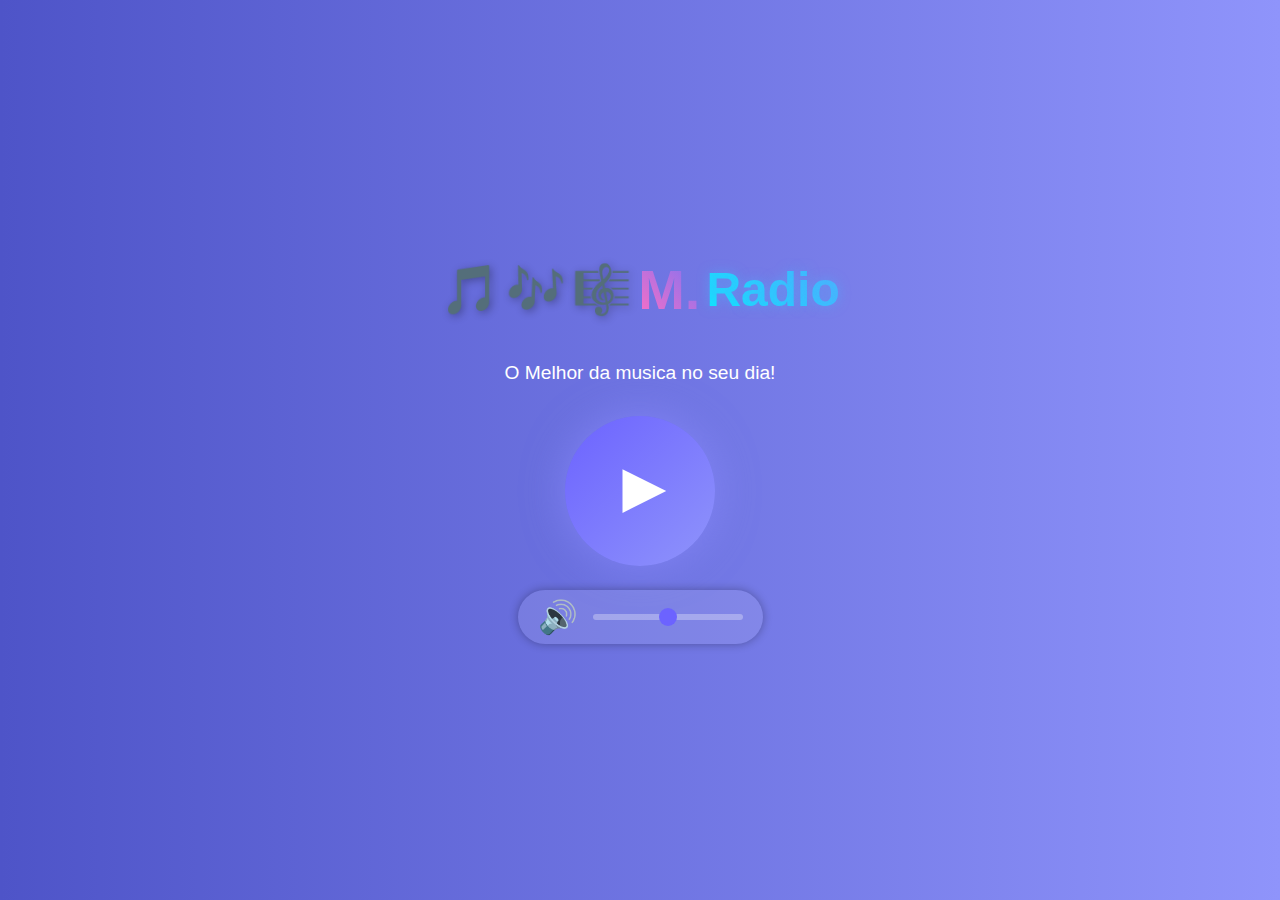
<file: index.html>
<!DOCTYPE html>
<html lang="pt-BR">
<head>
<meta charset="UTF-8">
<meta name="viewport" content="width=device-width, initial-scale=1.0">
<title>M.Radio</title>
<style>
  * { margin:0; padding:0; box-sizing:border-box; font-family:'Segoe UI',sans-serif; }
  body {
    display: flex;
    min-height: 100vh;
    background: linear-gradient(to right, #4e54c8, #8f94fb);
    color: #fff;
    overflow: hidden;
  }

  .logo {
  font-size: 3rem;
  text-shadow: 2px 2px 8px rgba(0,0,0,0.3);
  display: flex;
  align-items: center;
  justify-content: center;
  gap: 6px;
}

/* Notas musicais animadas */
.note {
  display: inline-block;
  animation: bounce 1.5s infinite;
}
.note:nth-child(1) { animation-delay: 0s; }
.note:nth-child(2) { animation-delay: 0.2s; }
.note:nth-child(3) { animation-delay: 0.4s; }

@keyframes bounce {
  0%, 100% { transform: translateY(0); }
  50% { transform: translateY(-10px); }
}

/* Estilo do "M." */
.logo .brand {
  font-weight: bold;
  font-size: 3.5rem;
  background: linear-gradient(45deg, #ff6ec4, #7873f5);
  -webkit-background-clip: text;
  -webkit-text-fill-color: transparent;
  text-shadow: none;
}

/* Estilo do "Radio" */
.logo .radio-text {
  font-weight: bold;
  background: linear-gradient(45deg, #00f2fe, #4facfe);
  -webkit-background-clip: text;
  -webkit-text-fill-color: transparent;
  text-shadow: 0 0 12px rgba(79,172,254,0.6);
}
.logo span:nth-child(1) { animation-delay: 0s; }
.logo span:nth-child(2) { animation-delay: 0.2s; }
.logo span:nth-child(3) { animation-delay: 0.4s; }

@keyframes bounce {
  0%, 100% { transform: translateY(0); }
  50% { transform: translateY(-10px); }
}
  /* Sidebar */
  .sidebar {
    width: 80px;
    background: rgba(0,0,0,0.4);
    backdrop-filter: blur(10px);
    display: flex;
    flex-direction: column;
    align-items: center;
    padding: 2rem 0.5rem;
    gap: 1rem;
  }

  .sidebar button {
    background: none;
    border: none;
    color: #fff;
    font-size: 2rem;
    cursor: pointer;
    position: relative;
    transition: transform 0.2s;
  }
  .sidebar button:hover { transform: scale(1.2); }
  .sidebar button.active { transform: scale(1.3); }

  .sidebar button::after {
    content: attr(data-name);
    position: absolute;
    left: 100%;
    top: 50%;
    transform: translateY(-50%);
    background: rgba(0,0,0,0.7);
    padding: 0.3rem 0.6rem;
    border-radius: 6px;
    white-space: nowrap;
    opacity: 0;
    pointer-events: none;
    transition: opacity 0.3s;
    margin-left: 0.5rem;
    font-size: 0.9rem;
  }
  .sidebar button:hover::after { opacity: 1; }

  /* Conteúdo central */
  .container {
    flex: 1;
    display: flex;
    flex-direction: column;
    justify-content: center;
    align-items: center;
    text-align: center;
    gap: 2rem;
  }

  h1 { font-size: 3rem; margin-bottom: 0.5rem; text-shadow: 2px 2px 8px rgba(0,0,0,0.3); }
  p { font-size: 1.2rem; }

  /* Player */
  .player {
    display: flex;
    flex-direction: column;
    align-items: center;
    gap: 1.5rem;
  }

  /* Botão grande Play/Pause */
  #playPauseBtn {
    background: linear-gradient(135deg, #6c63ff, #8f94fb);
    border: none;
    border-radius: 50%;
    width: 150px;
    height: 150px;
    cursor: pointer;
    box-shadow: 0 0 40px rgba(140,140,255,0.6);
    display: flex;
    justify-content: center;
    align-items: center;
    transition: transform 0.3s, box-shadow 0.3s, background 0.3s;
  }
  #playPauseBtn:hover { 
    transform: scale(1.1); 
    box-shadow: 0 0 80px rgba(140,140,255,0.9);
    background: linear-gradient(135deg, #7b70ff, #a1a5ff);
  }
  #playPauseBtn svg {
    width: 70px;
    height: 70px;
    fill: #fff;
  }

  /* Volume */
  .volume-control {
    display: flex;
    align-items: center;
    gap: 15px;
    background: rgba(255,255,255,0.1);
    padding: 8px 20px;
    border-radius: 40px;
    box-shadow: 0 0 10px rgba(0,0,0,0.3);
    font-size: 2rem; /* 🔊 ícone maior */
  }
  .volume-control input[type=range] {
    width: 150px;
    -webkit-appearance: none;
    background: rgba(255,255,255,0.3);
    height: 6px;
    border-radius: 5px;
    cursor: pointer;
  }
  .volume-control input[type=range]::-webkit-slider-thumb {
    -webkit-appearance: none;
    height: 18px;
    width: 18px;
    background: #6c63ff;
    border-radius: 50%;
    cursor: pointer;
  }

  /* Waves animadas */
  .waves {
    display: flex;
    justify-content: center;
    align-items: flex-end;
    gap: 5px;
    height: 80px;
  }
  .wave {
    width: 6px;
    background: #fff;
    opacity: 0.7;
    animation: waveAnim 1s infinite;
  }
  .wave:nth-child(1) { animation-delay: 0s; }
  .wave:nth-child(2) { animation-delay: 0.1s; }
  .wave:nth-child(3) { animation-delay: 0.2s; }
  .wave:nth-child(4) { animation-delay: 0.3s; }
  .wave:nth-child(5) { animation-delay: 0.4s; }
  @keyframes waveAnim {
    0%,100% { height: 20px; }
    50% { height: 80px; }
  }

  audio { display: none; }

  @media(max-width:768px){
    .sidebar { flex-direction: row; width: 100%; height: 60px; padding: 0.5rem; gap: 0.5rem; position: fixed; top:0; }
    h1 { font-size: 2rem; }
    #playPauseBtn { width: 120px; height: 120px; }
    #playPauseBtn svg { width: 50px; height: 50px; }
    .waves { height: 60px; }
    .volume-control input[type=range] { width: 100px; }
    .volume-control { font-size: 1.5rem; } /* Ícone grande também no mobile */
  }
</style>
<link rel="manifest" href="manifest.json">
<meta name="theme-color" content="#6c63ff">

<script>
  if ("serviceWorker" in navigator) {
    navigator.serviceWorker.register("service-worker.js")
      .then(() => console.log("Service Worker registrado ✅"))
      .catch(err => console.log("Erro SW:", err));
  }
</script>
</head>
<body>
  
  <div class="container">
    <h1 class="logo">
      <span class="note">🎵</span>
      <span class="note">🎶</span>
      <span class="note">🎼</span>
      <span class="brand">M.</span> 
      <span class="radio-text">Radio</span>
    </h1>
    <p>O Melhor da musica no seu dia!</p>

    <div class="player">
      <button id="playPauseBtn">
        <!-- Ícone Play -->
        <svg id="iconPlay" viewBox="0 0 64 64"><polygon points="16,12 56,32 16,52"></polygon></svg>
        <!-- Ícone Pause -->
        <svg id="iconPause" viewBox="0 0 64 64" style="display:none;">
          <rect x="16" y="12" width="12" height="40"></rect>
          <rect x="36" y="12" width="12" height="40"></rect>
        </svg>
      </button>

      <div class="volume-control">
        🔊 <input type="range" id="volume" min="0" max="1" step="0.01" value="0.5">
      </div>

      <div class="waves" id="waves">
        <div class="wave"></div>
        <div class="wave"></div>
        <div class="wave"></div>
        <div class="wave"></div>
        <div class="wave"></div>
      </div>
    </div>
  </div>

  <audio id="radio" src="https://nonaccentually-orrow-carlene.ngrok-free.dev/stream"></audio>

<script>
const radio = document.getElementById('radio');
const playBtn = document.getElementById('playPauseBtn');
const iconPlay = document.getElementById('iconPlay');
const iconPause = document.getElementById('iconPause');
const volumeSlider = document.getElementById('volume');
const waves = document.getElementById('waves');
const buttons = document.querySelectorAll('.sidebar button');

// Play/Pause
playBtn.addEventListener('click', ()=>{
  if(radio.paused){
    radio.play();
    iconPlay.style.display = 'none';
    iconPause.style.display = 'block';
    waves.style.display = 'flex';
  } else {
    radio.pause();
    iconPlay.style.display = 'block';
    iconPause.style.display = 'none';
    waves.style.display = 'none';
  }
});

// Volume
volumeSlider.addEventListener('input', ()=> {
  radio.volume = volumeSlider.value;
});

// Sidebar canais
buttons.forEach(btn=>{
  btn.addEventListener('click', ()=>{
    const src = btn.getAttribute('data-src');
    radio.src = src;
    radio.play();
    iconPlay.style.display = 'none';
    iconPause.style.display = 'block';
    waves.style.display = 'flex';
    buttons.forEach(b => b.classList.remove('active'));
    btn.classList.add('active');
  });
});

// Início
waves.style.display = 'none';
</script>

</body>
</html>
</file>
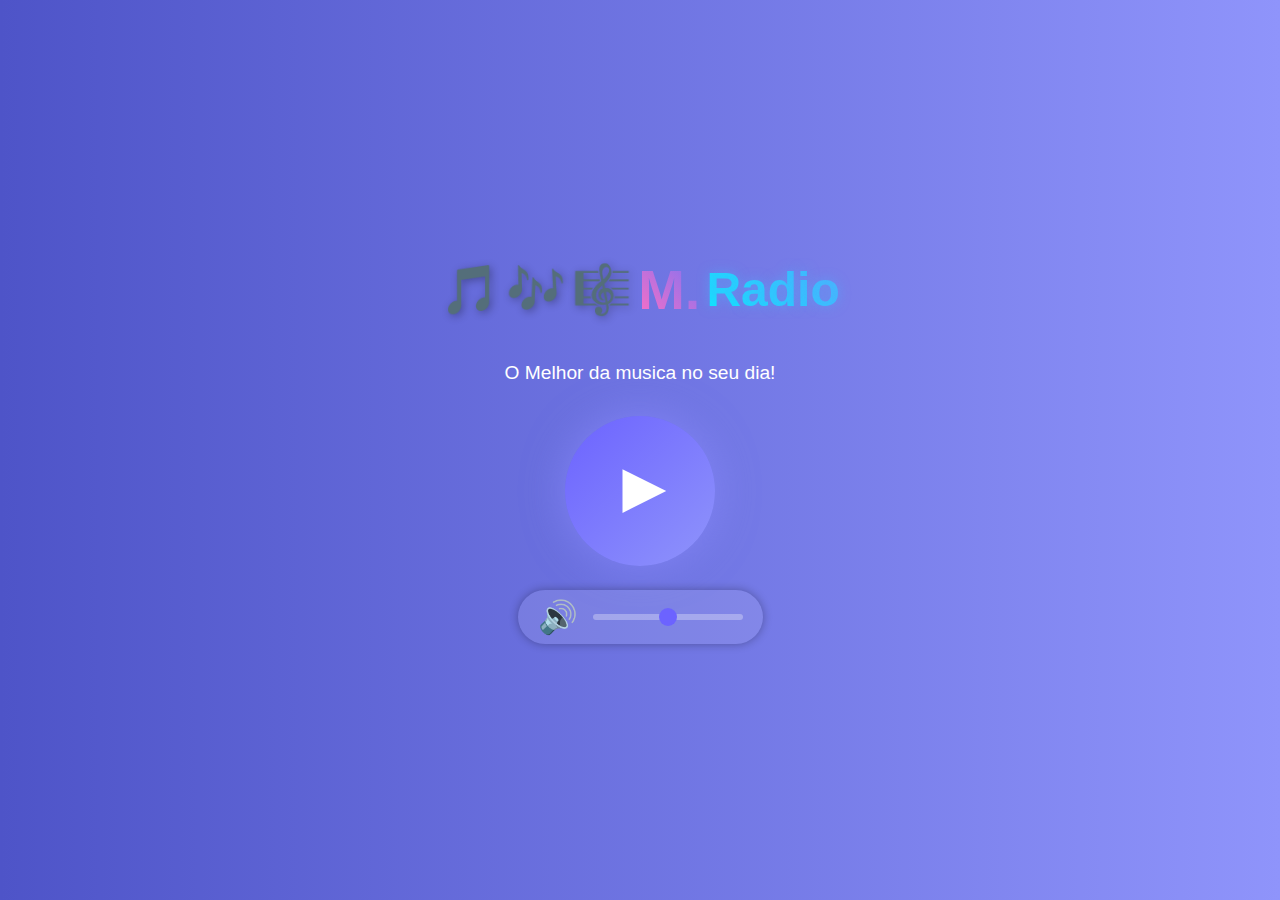
<file: docs/index.html>
<!DOCTYPE html>
<html lang="pt-BR">
<head>
<meta charset="UTF-8">
<meta name="viewport" content="width=device-width, initial-scale=1.0">
<title>M.Radio</title>
<style>
  * { margin:0; padding:0; box-sizing:border-box; font-family:'Segoe UI',sans-serif; }
  body {
    display: flex;
    min-height: 100vh;
    background: linear-gradient(to right, #4e54c8, #8f94fb);
    color: #fff;
    overflow: hidden;
  }

  .logo {
  font-size: 3rem;
  text-shadow: 2px 2px 8px rgba(0,0,0,0.3);
  display: flex;
  align-items: center;
  justify-content: center;
  gap: 6px;
}

/* Notas musicais animadas */
.note {
  display: inline-block;
  animation: bounce 1.5s infinite;
}
.note:nth-child(1) { animation-delay: 0s; }
.note:nth-child(2) { animation-delay: 0.2s; }
.note:nth-child(3) { animation-delay: 0.4s; }

@keyframes bounce {
  0%, 100% { transform: translateY(0); }
  50% { transform: translateY(-10px); }
}

/* Estilo do "M." */
.logo .brand {
  font-weight: bold;
  font-size: 3.5rem;
  background: linear-gradient(45deg, #ff6ec4, #7873f5);
  -webkit-background-clip: text;
  -webkit-text-fill-color: transparent;
  text-shadow: none;
}

/* Estilo do "Radio" */
.logo .radio-text {
  font-weight: bold;
  background: linear-gradient(45deg, #00f2fe, #4facfe);
  -webkit-background-clip: text;
  -webkit-text-fill-color: transparent;
  text-shadow: 0 0 12px rgba(79,172,254,0.6);
}
.logo span:nth-child(1) { animation-delay: 0s; }
.logo span:nth-child(2) { animation-delay: 0.2s; }
.logo span:nth-child(3) { animation-delay: 0.4s; }

@keyframes bounce {
  0%, 100% { transform: translateY(0); }
  50% { transform: translateY(-10px); }
}
  /* Sidebar */
  .sidebar {
    width: 80px;
    background: rgba(0,0,0,0.4);
    backdrop-filter: blur(10px);
    display: flex;
    flex-direction: column;
    align-items: center;
    padding: 2rem 0.5rem;
    gap: 1rem;
  }

  .sidebar button {
    background: none;
    border: none;
    color: #fff;
    font-size: 2rem;
    cursor: pointer;
    position: relative;
    transition: transform 0.2s;
  }
  .sidebar button:hover { transform: scale(1.2); }
  .sidebar button.active { transform: scale(1.3); }

  .sidebar button::after {
    content: attr(data-name);
    position: absolute;
    left: 100%;
    top: 50%;
    transform: translateY(-50%);
    background: rgba(0,0,0,0.7);
    padding: 0.3rem 0.6rem;
    border-radius: 6px;
    white-space: nowrap;
    opacity: 0;
    pointer-events: none;
    transition: opacity 0.3s;
    margin-left: 0.5rem;
    font-size: 0.9rem;
  }
  .sidebar button:hover::after { opacity: 1; }

  /* Conteúdo central */
  .container {
    flex: 1;
    display: flex;
    flex-direction: column;
    justify-content: center;
    align-items: center;
    text-align: center;
    gap: 2rem;
  }

  h1 { font-size: 3rem; margin-bottom: 0.5rem; text-shadow: 2px 2px 8px rgba(0,0,0,0.3); }
  p { font-size: 1.2rem; }

  /* Player */
  .player {
    display: flex;
    flex-direction: column;
    align-items: center;
    gap: 1.5rem;
  }

  /* Botão grande Play/Pause */
  #playPauseBtn {
    background: linear-gradient(135deg, #6c63ff, #8f94fb);
    border: none;
    border-radius: 50%;
    width: 150px;
    height: 150px;
    cursor: pointer;
    box-shadow: 0 0 40px rgba(140,140,255,0.6);
    display: flex;
    justify-content: center;
    align-items: center;
    transition: transform 0.3s, box-shadow 0.3s, background 0.3s;
  }
  #playPauseBtn:hover { 
    transform: scale(1.1); 
    box-shadow: 0 0 80px rgba(140,140,255,0.9);
    background: linear-gradient(135deg, #7b70ff, #a1a5ff);
  }
  #playPauseBtn svg {
    width: 70px;
    height: 70px;
    fill: #fff;
  }

  /* Volume */
  .volume-control {
    display: flex;
    align-items: center;
    gap: 15px;
    background: rgba(255,255,255,0.1);
    padding: 8px 20px;
    border-radius: 40px;
    box-shadow: 0 0 10px rgba(0,0,0,0.3);
    font-size: 2rem; /* 🔊 ícone maior */
  }
  .volume-control input[type=range] {
    width: 150px;
    -webkit-appearance: none;
    background: rgba(255,255,255,0.3);
    height: 6px;
    border-radius: 5px;
    cursor: pointer;
  }
  .volume-control input[type=range]::-webkit-slider-thumb {
    -webkit-appearance: none;
    height: 18px;
    width: 18px;
    background: #6c63ff;
    border-radius: 50%;
    cursor: pointer;
  }

  /* Waves animadas */
  .waves {
    display: flex;
    justify-content: center;
    align-items: flex-end;
    gap: 5px;
    height: 80px;
  }
  .wave {
    width: 6px;
    background: #fff;
    opacity: 0.7;
    animation: waveAnim 1s infinite;
  }
  .wave:nth-child(1) { animation-delay: 0s; }
  .wave:nth-child(2) { animation-delay: 0.1s; }
  .wave:nth-child(3) { animation-delay: 0.2s; }
  .wave:nth-child(4) { animation-delay: 0.3s; }
  .wave:nth-child(5) { animation-delay: 0.4s; }
  @keyframes waveAnim {
    0%,100% { height: 20px; }
    50% { height: 80px; }
  }

  audio { display: none; }

  @media(max-width:768px){
    .sidebar { flex-direction: row; width: 100%; height: 60px; padding: 0.5rem; gap: 0.5rem; position: fixed; top:0; }
    h1 { font-size: 2rem; }
    #playPauseBtn { width: 120px; height: 120px; }
    #playPauseBtn svg { width: 50px; height: 50px; }
    .waves { height: 60px; }
    .volume-control input[type=range] { width: 100px; }
    .volume-control { font-size: 1.5rem; } /* Ícone grande também no mobile */
  }
</style>
<link rel="manifest" href="manifest.json">
<meta name="theme-color" content="#6c63ff">

<script>
  if ("serviceWorker" in navigator) {
    navigator.serviceWorker.register("service-worker.js")
      .then(() => console.log("Service Worker registrado ✅"))
      .catch(err => console.log("Erro SW:", err));
  }
</script>
</head>
<body>
  
  <div class="container">
    <h1 class="logo">
      <span class="note">🎵</span>
      <span class="note">🎶</span>
      <span class="note">🎼</span>
      <span class="brand">M.</span> 
      <span class="radio-text">Radio</span>
    </h1>
    <p>O Melhor da musica no seu dia!</p>

    <div class="player">
      <button id="playPauseBtn">
        <!-- Ícone Play -->
        <svg id="iconPlay" viewBox="0 0 64 64"><polygon points="16,12 56,32 16,52"></polygon></svg>
        <!-- Ícone Pause -->
        <svg id="iconPause" viewBox="0 0 64 64" style="display:none;">
          <rect x="16" y="12" width="12" height="40"></rect>
          <rect x="36" y="12" width="12" height="40"></rect>
        </svg>
      </button>

      <div class="volume-control">
        🔊 <input type="range" id="volume" min="0" max="1" step="0.01" value="0.5">
      </div>

      <div class="waves" id="waves">
        <div class="wave"></div>
        <div class="wave"></div>
        <div class="wave"></div>
        <div class="wave"></div>
        <div class="wave"></div>
      </div>
    </div>
  </div>

  <audio id="radio" src="http://localhost:8000/stream"></audio>

<script>
const radio = document.getElementById('radio');
const playBtn = document.getElementById('playPauseBtn');
const iconPlay = document.getElementById('iconPlay');
const iconPause = document.getElementById('iconPause');
const volumeSlider = document.getElementById('volume');
const waves = document.getElementById('waves');
const buttons = document.querySelectorAll('.sidebar button');

// Play/Pause
playBtn.addEventListener('click', ()=>{
  if(radio.paused){
    radio.play();
    iconPlay.style.display = 'none';
    iconPause.style.display = 'block';
    waves.style.display = 'flex';
  } else {
    radio.pause();
    iconPlay.style.display = 'block';
    iconPause.style.display = 'none';
    waves.style.display = 'none';
  }
});

// Volume
volumeSlider.addEventListener('input', ()=> {
  radio.volume = volumeSlider.value;
});

// Sidebar canais
buttons.forEach(btn=>{
  btn.addEventListener('click', ()=>{
    const src = btn.getAttribute('data-src');
    radio.src = src;
    radio.play();
    iconPlay.style.display = 'none';
    iconPause.style.display = 'block';
    waves.style.display = 'flex';
    buttons.forEach(b => b.classList.remove('active'));
    btn.classList.add('active');
  });
});

// Início
waves.style.display = 'none';
</script>

</body>
</html>
</file>
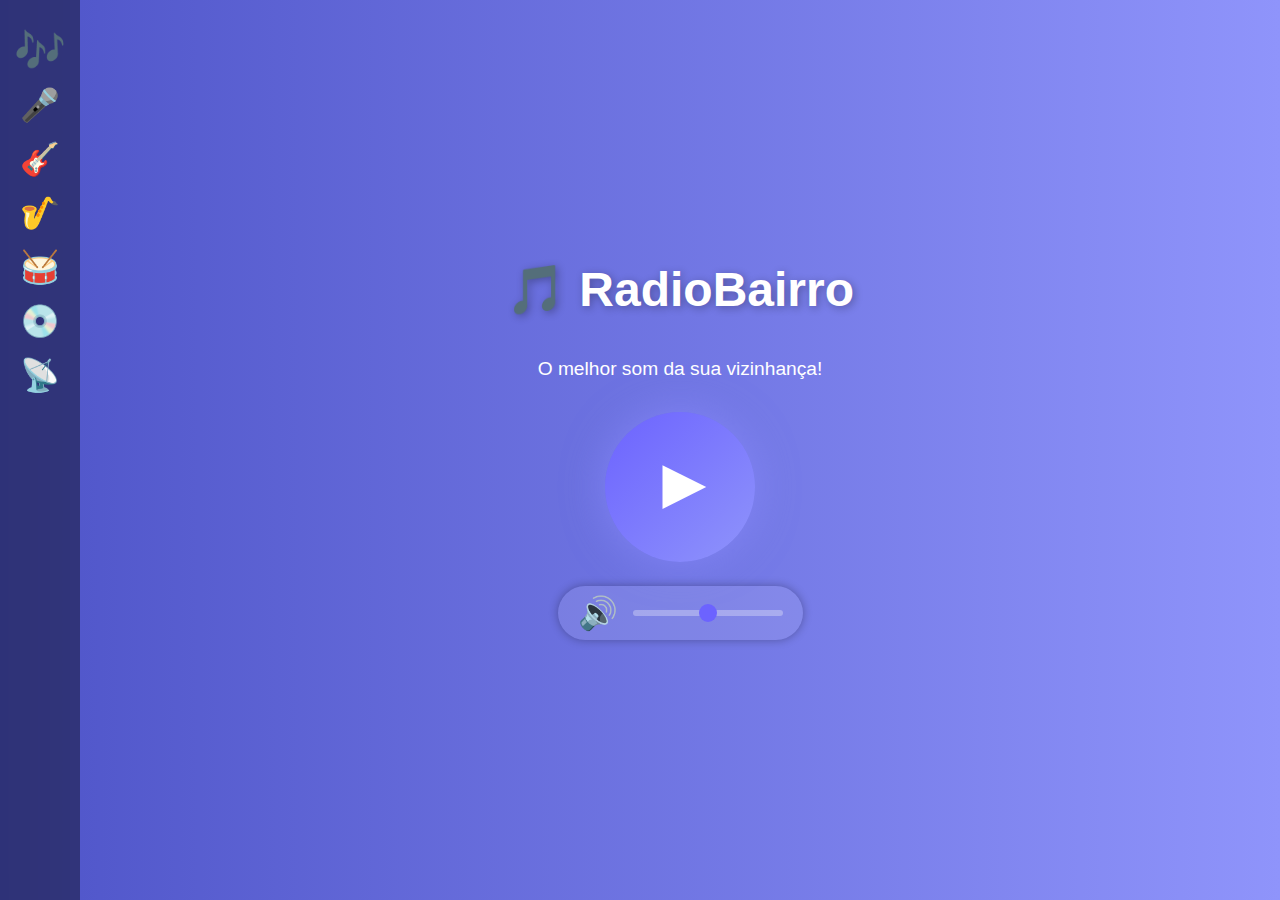
<file: front/index.html>
<!DOCTYPE html>
<html lang="pt-BR">
<head>
<meta charset="UTF-8">
<meta name="viewport" content="width=device-width, initial-scale=1.0">
<title>RadioBairro</title>
<style>
  * { margin:0; padding:0; box-sizing:border-box; font-family:'Segoe UI',sans-serif; }
  body {
    display: flex;
    min-height: 100vh;
    background: linear-gradient(to right, #4e54c8, #8f94fb);
    color: #fff;
    overflow: hidden;
  }

  /* Sidebar */
  .sidebar {
    width: 80px;
    background: rgba(0,0,0,0.4);
    backdrop-filter: blur(10px);
    display: flex;
    flex-direction: column;
    align-items: center;
    padding: 2rem 0.5rem;
    gap: 1rem;
  }

  .sidebar button {
    background: none;
    border: none;
    color: #fff;
    font-size: 2rem;
    cursor: pointer;
    position: relative;
    transition: transform 0.2s;
  }
  .sidebar button:hover { transform: scale(1.2); }
  .sidebar button.active { transform: scale(1.3); }

  .sidebar button::after {
    content: attr(data-name);
    position: absolute;
    left: 100%;
    top: 50%;
    transform: translateY(-50%);
    background: rgba(0,0,0,0.7);
    padding: 0.3rem 0.6rem;
    border-radius: 6px;
    white-space: nowrap;
    opacity: 0;
    pointer-events: none;
    transition: opacity 0.3s;
    margin-left: 0.5rem;
    font-size: 0.9rem;
  }
  .sidebar button:hover::after { opacity: 1; }

  /* Conteúdo central */
  .container {
    flex: 1;
    display: flex;
    flex-direction: column;
    justify-content: center;
    align-items: center;
    text-align: center;
    gap: 2rem;
  }

  h1 { font-size: 3rem; margin-bottom: 0.5rem; text-shadow: 2px 2px 8px rgba(0,0,0,0.3); }
  p { font-size: 1.2rem; }

  /* Player */
  .player {
    display: flex;
    flex-direction: column;
    align-items: center;
    gap: 1.5rem;
  }

  /* Botão grande Play/Pause */
  #playPauseBtn {
    background: linear-gradient(135deg, #6c63ff, #8f94fb);
    border: none;
    border-radius: 50%;
    width: 150px;
    height: 150px;
    cursor: pointer;
    box-shadow: 0 0 40px rgba(140,140,255,0.6);
    display: flex;
    justify-content: center;
    align-items: center;
    transition: transform 0.3s, box-shadow 0.3s, background 0.3s;
  }
  #playPauseBtn:hover { 
    transform: scale(1.1); 
    box-shadow: 0 0 80px rgba(140,140,255,0.9);
    background: linear-gradient(135deg, #7b70ff, #a1a5ff);
  }
  #playPauseBtn svg {
    width: 70px;
    height: 70px;
    fill: #fff;
  }

  /* Volume */
  .volume-control {
    display: flex;
    align-items: center;
    gap: 15px;
    background: rgba(255,255,255,0.1);
    padding: 8px 20px;
    border-radius: 40px;
    box-shadow: 0 0 10px rgba(0,0,0,0.3);
    font-size: 2rem; /* 🔊 ícone maior */
  }
  .volume-control input[type=range] {
    width: 150px;
    -webkit-appearance: none;
    background: rgba(255,255,255,0.3);
    height: 6px;
    border-radius: 5px;
    cursor: pointer;
  }
  .volume-control input[type=range]::-webkit-slider-thumb {
    -webkit-appearance: none;
    height: 18px;
    width: 18px;
    background: #6c63ff;
    border-radius: 50%;
    cursor: pointer;
  }

  /* Waves animadas */
  .waves {
    display: flex;
    justify-content: center;
    align-items: flex-end;
    gap: 5px;
    height: 80px;
  }
  .wave {
    width: 6px;
    background: #fff;
    opacity: 0.7;
    animation: waveAnim 1s infinite;
  }
  .wave:nth-child(1) { animation-delay: 0s; }
  .wave:nth-child(2) { animation-delay: 0.1s; }
  .wave:nth-child(3) { animation-delay: 0.2s; }
  .wave:nth-child(4) { animation-delay: 0.3s; }
  .wave:nth-child(5) { animation-delay: 0.4s; }
  @keyframes waveAnim {
    0%,100% { height: 20px; }
    50% { height: 80px; }
  }

  audio { display: none; }

  @media(max-width:768px){
    .sidebar { flex-direction: row; width: 100%; height: 60px; padding: 0.5rem; gap: 0.5rem; position: fixed; top:0; }
    h1 { font-size: 2rem; }
    #playPauseBtn { width: 120px; height: 120px; }
    #playPauseBtn svg { width: 50px; height: 50px; }
    .waves { height: 60px; }
    .volume-control input[type=range] { width: 100px; }
    .volume-control { font-size: 1.5rem; } /* Ícone grande também no mobile */
  }
</style>
</head>
<body>

  <div class="sidebar">
    <button data-src="http://localhost:8000/mix" class="active" data-name="Mix">🎶</button>
    <button data-src="http://localhost:8000/pop" data-name="Pop">🎤</button>
    <button data-src="http://localhost:8000/rock" data-name="Rock">🎸</button>
    <button data-src="http://localhost:8000/mpb" data-name="MPB">🎷</button>
    <button data-src="http://localhost:8000/samba" data-name="Samba">🥁</button>
    <button data-src="http://localhost:8000/eletronica" data-name="Eletrônica">💿</button>
    <button data-src="http://localhost:8000/stream" data-name="Ao Vivo">📡</button>
  </div>

  <div class="container">
    <h1>🎵 RadioBairro</h1>
    <p>O melhor som da sua vizinhança!</p>

    <div class="player">
      <button id="playPauseBtn">
        <!-- Ícone Play -->
        <svg id="iconPlay" viewBox="0 0 64 64"><polygon points="16,12 56,32 16,52"></polygon></svg>
        <!-- Ícone Pause -->
        <svg id="iconPause" viewBox="0 0 64 64" style="display:none;">
          <rect x="16" y="12" width="12" height="40"></rect>
          <rect x="36" y="12" width="12" height="40"></rect>
        </svg>
      </button>

      <div class="volume-control">
        🔊 <input type="range" id="volume" min="0" max="1" step="0.01" value="0.5">
      </div>

      <div class="waves" id="waves">
        <div class="wave"></div>
        <div class="wave"></div>
        <div class="wave"></div>
        <div class="wave"></div>
        <div class="wave"></div>
      </div>
    </div>
  </div>

  <audio id="radio" src="http://localhost:8000/mix"></audio>

<script>
const radio = document.getElementById('radio');
const playBtn = document.getElementById('playPauseBtn');
const iconPlay = document.getElementById('iconPlay');
const iconPause = document.getElementById('iconPause');
const volumeSlider = document.getElementById('volume');
const waves = document.getElementById('waves');
const buttons = document.querySelectorAll('.sidebar button');

// Play/Pause
playBtn.addEventListener('click', ()=>{
  if(radio.paused){
    radio.play();
    iconPlay.style.display = 'none';
    iconPause.style.display = 'block';
    waves.style.display = 'flex';
  } else {
    radio.pause();
    iconPlay.style.display = 'block';
    iconPause.style.display = 'none';
    waves.style.display = 'none';
  }
});

// Volume
volumeSlider.addEventListener('input', ()=> {
  radio.volume = volumeSlider.value;
});

// Sidebar canais
buttons.forEach(btn=>{
  btn.addEventListener('click', ()=>{
    const src = btn.getAttribute('data-src');
    radio.src = src;
    radio.play();
    iconPlay.style.display = 'none';
    iconPause.style.display = 'block';
    waves.style.display = 'flex';
    buttons.forEach(b => b.classList.remove('active'));
    btn.classList.add('active');
  });
});

// Início
waves.style.display = 'none';
</script>

</body>
</html>
</file>
